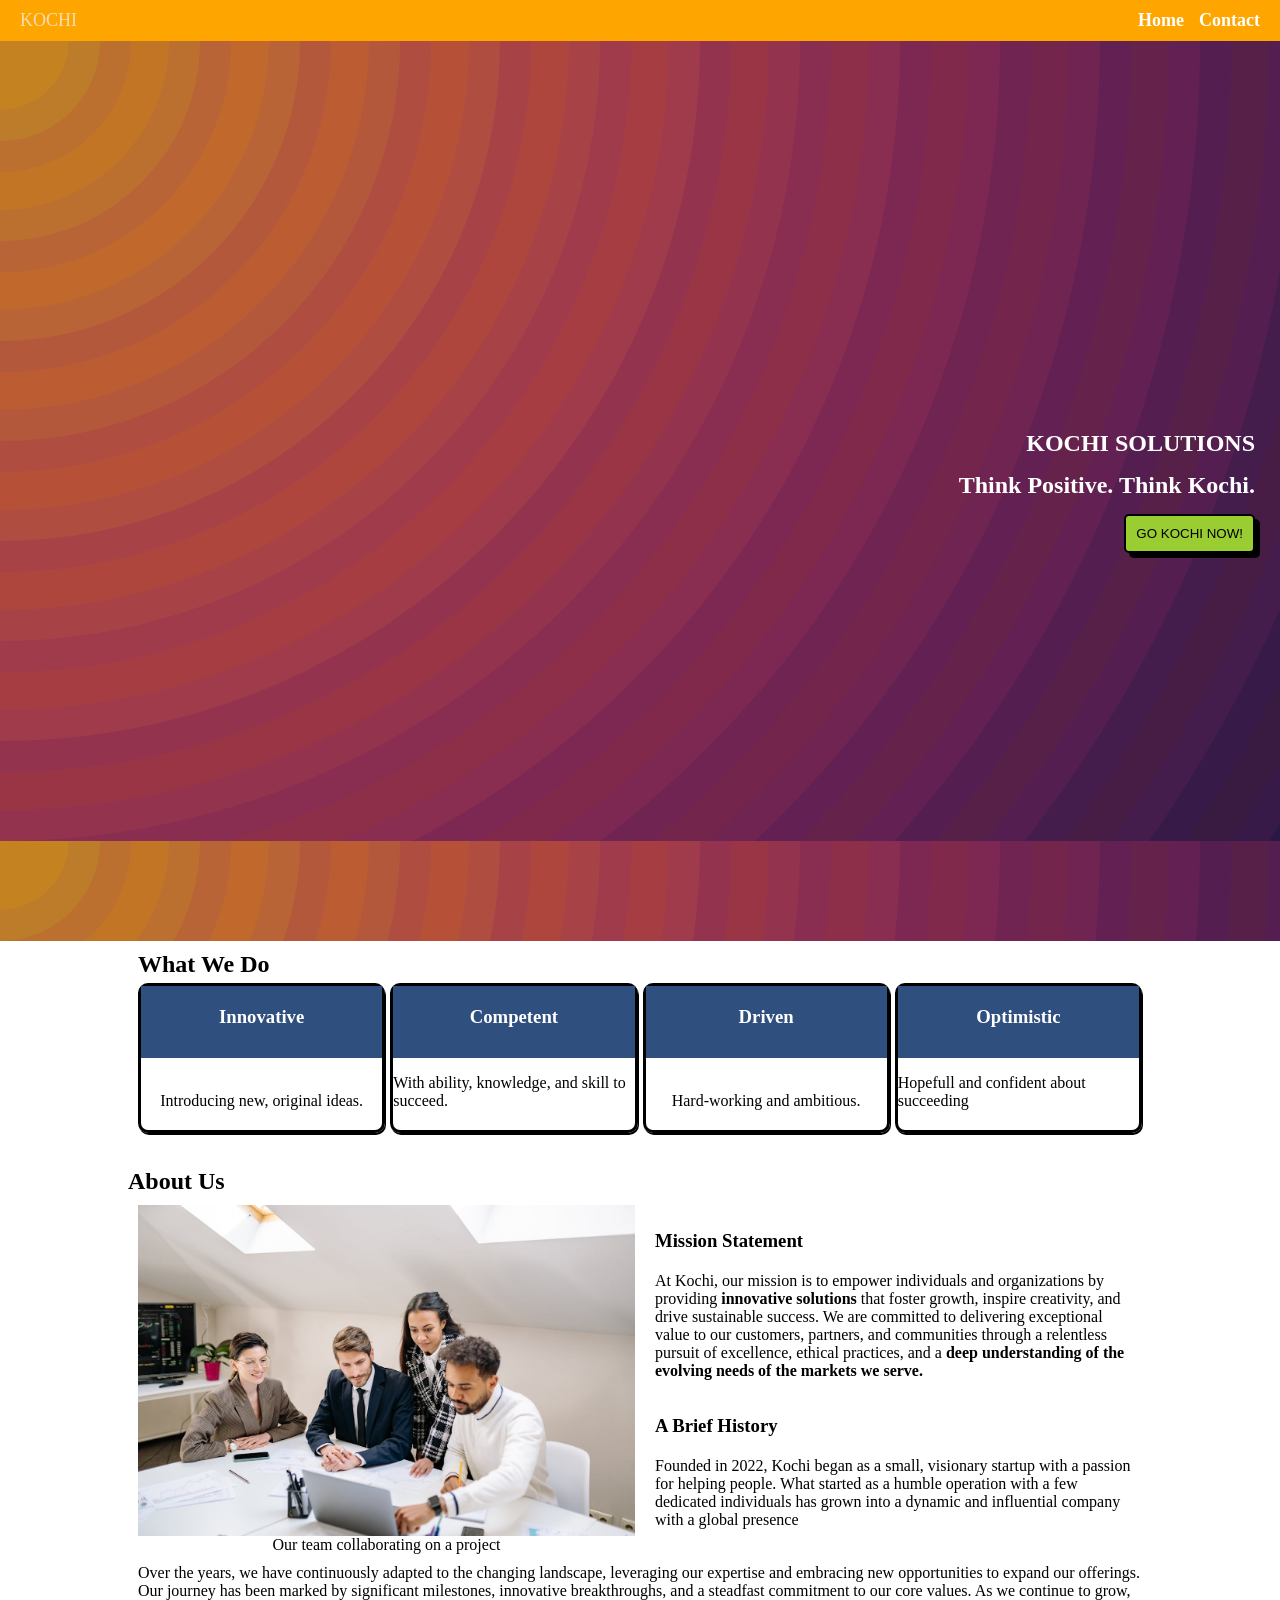
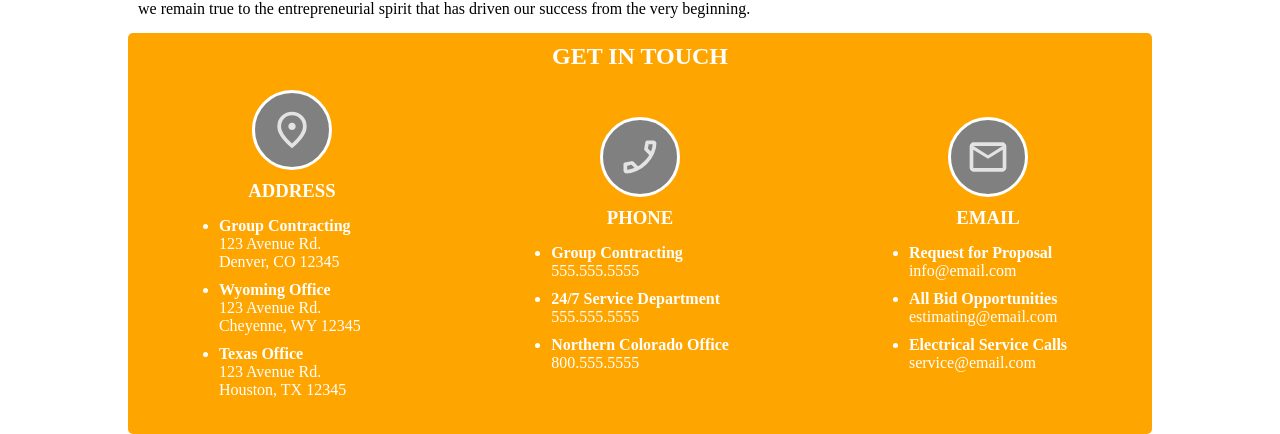
<file: index.html>
<!DOCTYPE html>
<html lang="en">

<head>
    <meta charset="UTF-8">
    <meta name="viewport" content="width=device-width, initial-scale=1.0">
    <title>Landing Page</title>
    <link rel="stylesheet" href="css/global.css">
    <link rel="stylesheet" href="css/home.css">
</head>

<body>
    <header>
        <section class="navbar">
            <p>KOCHI</p>
            <div class="Navigation_linkes">
                <ul>
                    <li><a href="index.html">Home</a></li>
                    <li><a href="pages/contacts.html">Contact</a></li>
                </ul>
            </div>
        </section>
        <section class="Hero_Section">
            <div class="Hero_Section_img">
                <div class="Hero_Section_content">
                    <h1>KOCHI SOLUTIONS</h1>
                    <h2>Think Positive. Think Kochi.</h2>
                    <button>GO KOCHI NOW!</button>
                </div>
            </div>
        </section>

    </header>
    <main>
        <section class="What_We_Do_Container">
            <h2>What We Do</h2>
            <div class="What_We_Do_row">
                <div class="option">
                    <h3>Innovative</h3>
                    <p>Introducing new, original ideas.</p>
                </div>
                <div class="option">
                    <h3>Competent</h3>
                    <p>With ability, knowledge,
                        and skill to succeed.</p>
                </div>
                <div class="option">
                    <h3>Driven</h3>
                    <p>Hard-working and
                        ambitious.</p>
                </div>
                <div class="option">
                    <h3>Optimistic</h3>
                    <p>Hopefull and confident
                        about succeeding</p>
                </div>

            </div>
        </section>
        <section class="About_Us_Container">
            <h2>About Us</h2>
            <div class="About_Us_divs">

                <figure class="meeting_figure">
                    <img src="images/people-working.jpg" alt="Two men and two women looks at a laptop screen">
                    <figcaption>Our team collaborating on a project</figcaption>
                </figure>
                <div class="Paragraph_right_of_the_photo ">
                    <div class="Mission_Statement">
                        <h3>Mission Statement</h3>
                        <p>At Kochi, our mission is to empower individuals and organizations
                            by providing <span> innovative solutions</span> that foster growth, inspire
                            creativity, and drive sustainable success. We are committed to
                            delivering exceptional value to our customers, partners, and
                            communities through a relentless pursuit of excellence, ethical
                            practices, and a <span> deep understanding of the evolving needs
                                of the markets we serve.</span></p>
                    </div>
                    <div class="Brief_History">
                        <h3>A Brief History</h3>
                        <p>Founded in 2022, Kochi began as a small, visionary startup with a
                            passion for helping people. What started as a humble operation
                            with a few dedicated individuals has grown into a dynamic and
                            influential company with a global presence</p>
                    </div>

                </div>
                <div class="Paragraph_below_the_photo">
                    <p>Over the years, we have continuously adapted to the changing landscape, leveraging our expertise
                        and embracing new
                        opportunities to expand our offerings. Our journey has been marked by significant milestones,
                        innovative breakthroughs, and
                        a steadfast commitment to our core values. As we continue to grow, we remain true to the
                        entrepreneurial spirit that has
                        driven our success from the very beginning.</p>
                </div>

            </div>
        </section>
    </main>
    <footer>
        <div class="footer_container">
            <h2>GET IN TOUCH</h2>
            <div class="footer_row">
                <div class="address">
                    <img src="icons/location_on_24dp_E3E3E3_FILL0_wght400_GRAD0_opsz24.svg" alt="location icon">
                    <h3>ADDRESS</h3>
                    <ul>
                        <li>Group Contracting<br>
                            123 Avenue Rd.<br>
                            Denver, CO 12345</li>
                        <li>Wyoming Office<br>
                            123 Avenue Rd.<br>
                            Cheyenne, WY 12345</li>
                        <li>Texas Office<br>
                            123 Avenue Rd.<br>
                            Houston, TX 12345</li>
                    </ul>
                </div>
                <div class="phone">
                    <img src="icons/phone_enabled_24dp_E3E3E3_FILL0_wght400_GRAD0_opsz24.svg" alt="Phone icon">
                    <h3>PHONE</h3>
                    <ul>
                        <li>Group Contracting<br>
                            555.555.5555</li>
                        <li>24/7 Service Department<br>
                            555.555.5555</li>
                        <li>Northern Colorado Office<br>
                            800.555.5555</li>
                    </ul>
                </div>
                <div class="email">
                    <img src="icons/mail_24dp_E3E3E3_FILL0_wght400_GRAD0_opsz24.svg" alt="email icon">
                    <h3>EMAIL</h3>
                    <ul>
                        <li>Request for Proposal<br>
                            info@email.com</li>
                        <li>All Bid Opportunities<br>
                            estimating@email.com</li>
                        <li>Electrical Service Calls<br>
                            service@email.com</li>
                    </ul>
                </div>
            </div>
        </div>
    </footer>
</body>

</html>
</file>
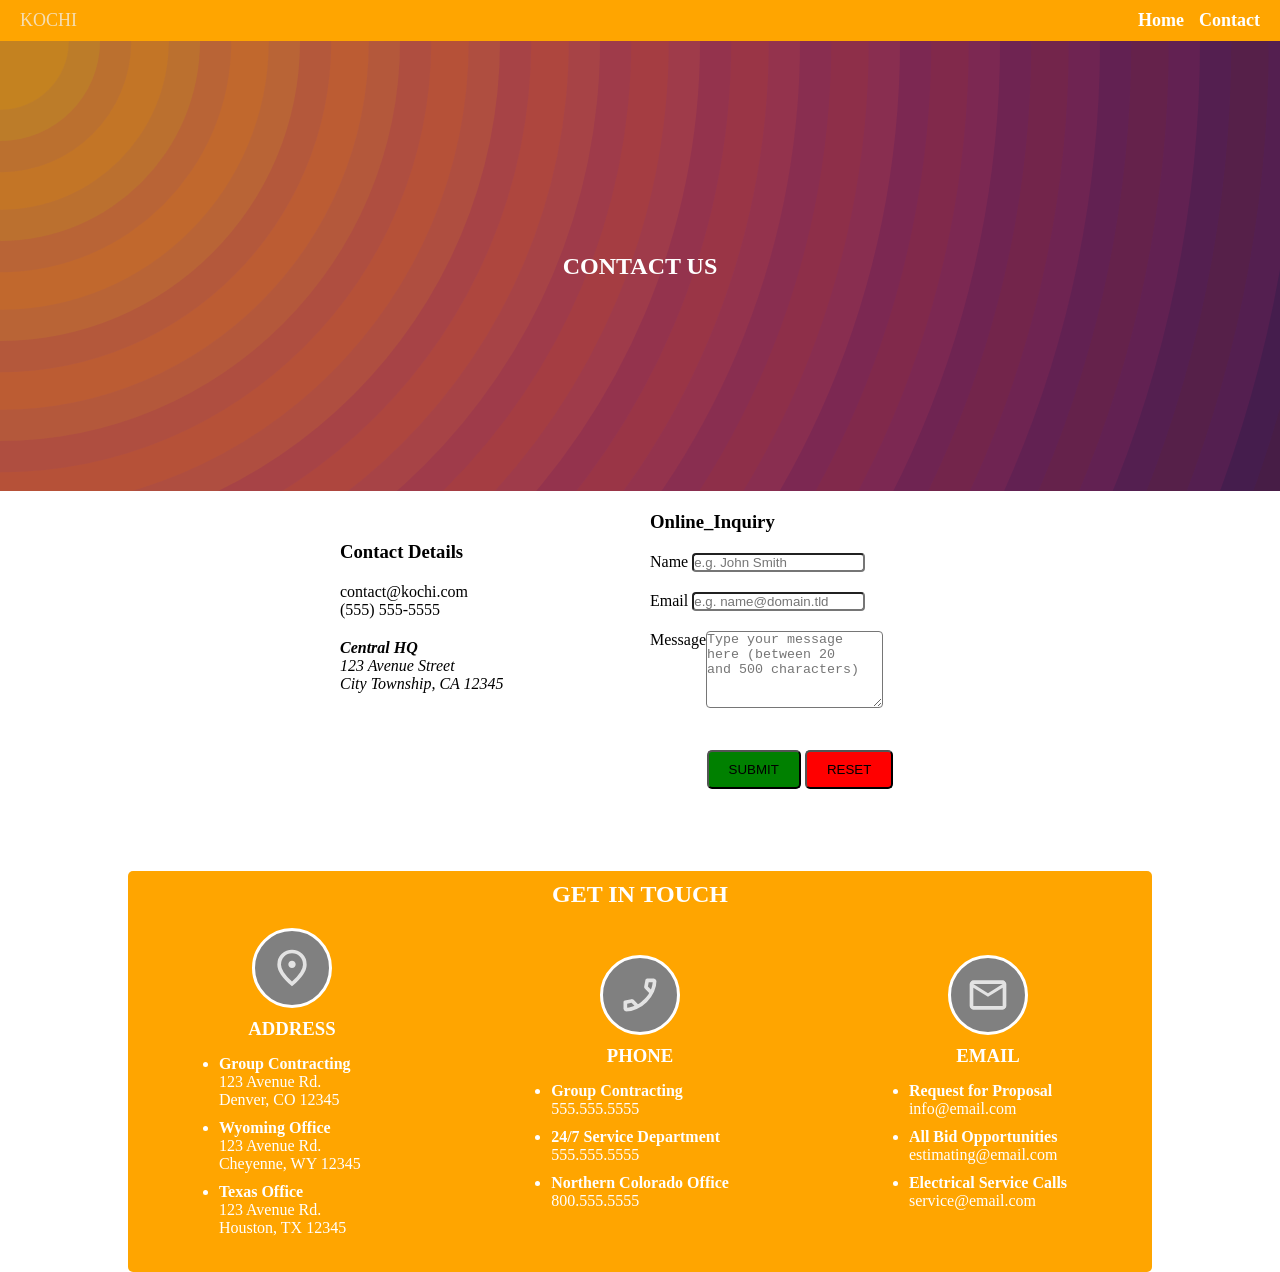
<file: pages/contacts.html>
<!DOCTYPE html>
<html lang="en">

<head>
    <meta charset="UTF-8">
    <meta name="viewport" content="width=device-width, initial-scale=1.0">
    <title>Contact</title>
    <link rel="stylesheet" href="../css/global.css">
    <link rel="stylesheet" href="../css/contact.css">
</head>

<body>
    <header>
        <section class="navbar">
            <p>KOCHI</p>
            <div class="Navigation_linkes">
                <ul>
                    <li><a href="../index.html">Home</a></li>
                    <li><a href="contacts.html">Contact</a></li>
                </ul>
            </div>
        </section>
        <section class="Hero_Section">
            <div class="Hero_Section_img">
                <div class="Hero_Section_content">
                    <h1>CONTACT US</h1>
                </div>
            </div>
        </section>
        
    </header>
    <main>
<section class="contact">
            <div class="Contact_Details">
                <h3>Contact Details</h3>
                <p>contact@kochi.com<br>(555) 555-5555</p>
                <address>
                    Central HQ <br>
                    123 Avenue Street <br>
                    City Township, CA 12345
                </address>
            </div>
            <div class="Online_Inquiry">
                <h3>Online_Inquiry</h3>
                <div class="name">
                <label for="Name">Name</label>
                <input type="text" id="Name" placeholder="e.g. John Smith">
                </div>
                <div class="email">
                <label for="email">Email</label>
                <input type="email" id="email" placeholder="e.g. name@domain.tld">
                </div>
                <div class="message">
                <label for="Message">Message</label>
                <textarea name="message" id="Message" rows="5" placeholder="Type your message here (between 20 
and 500 characters)"></textarea>
                </div>
                <div class="buttons">
                    <button class="submit">SUBMIT</button>
                    <button class="reset">RESET</button>
                </div>
            </div>
        </section>
    </main>
    <footer>
          <footer>
        <div class="footer_container">
            <h2>GET IN TOUCH</h2>
            <div class="footer_row">
                <div class="address">
                    <img src="../icons/location_on_24dp_E3E3E3_FILL0_wght400_GRAD0_opsz24.svg" alt="location icon">
                    <h3>ADDRESS</h3>
                    <ul>
                        <li>Group Contracting<br>
                            123 Avenue Rd.<br>
                            Denver, CO 12345</li>
                        <li>Wyoming Office<br>
                            123 Avenue Rd.<br>
                            Cheyenne, WY 12345</li>
                        <li>Texas Office<br>
                            123 Avenue Rd.<br>
                            Houston, TX 12345</li>
                    </ul>
                </div>
                <div class="phone">
                    <img src="../icons/phone_enabled_24dp_E3E3E3_FILL0_wght400_GRAD0_opsz24.svg" alt="Phone icon">
                    <h3>PHONE</h3>
                    <ul>
                        <li>Group Contracting<br>
                            555.555.5555</li>
                        <li>24/7 Service Department<br>
                            555.555.5555</li>
                        <li>Northern Colorado Office<br>
                            800.555.5555</li>
                    </ul>
                </div>
                <div class="email">
                    <img src="../icons/mail_24dp_E3E3E3_FILL0_wght400_GRAD0_opsz24.svg" alt="email icon">
                    <h3>EMAIL</h3>
                    <ul>
                        <li>Request for Proposal<br>
                            info@email.com</li>
                        <li>All Bid Opportunities<br>
                            estimating@email.com</li>
                        <li>Electrical Service Calls<br>
                            service@email.com</li>
                    </ul>
                </div>
            </div>
        </div>
    </footer>
    </footer>
</body>

</html>
</file>
<file: css/global.css>
*{
    margin: 0;
    padding: 0;
    box-sizing: border-box;
}
.navbar
{
display: flex;
justify-content: space-between;
padding: 10px 20px;
background-color: orange;
color: wheat;
font-size: large;
}
.Navigation_linkes ul
{
    display: flex;
    gap: 15px;
    list-style-type: none;    
}
.Navigation_linkes ul a:first-of-type
{
    font-weight: bold;
}
{
    font-weight: bold;
}
.Navigation_linkes ul a
{
    text-decoration: none;
}
.navbar a{
    color: white;
    
}
.Hero_Section
{  
    background-image: url(../images/rainbow-vortex.png);
}
input, textarea {
    border-radius: 4px;
}
.footer_container
{
    color: white;
}
.footer_container
{
    width: calc( 100% - 20% );
    margin: auto;
    display: flex;
    flex-direction: column;
    justify-content: center;
    align-items: center;
    background-color: orange;
    padding: 10px 0px;
    border-radius: 5px;
}
.footer_container .footer_row
{   width: 100%;
    display: grid;
    grid-template-columns: repeat(auto-fit,minmax(300px,1fr));
    gap: 20px   
   
}
.footer_container .footer_row .address,
.footer_container .footer_row .phone,
.footer_container .footer_row .email
{ 
display: flex;
flex-direction: column;
justify-content: center;
align-items: center;
gap: 10px;    
padding: 20px;
}
.footer_container ul
{
    display: flex;
    flex-direction: column;
    justify-content: center;
    align-items:start;
}


.footer_container ul li{
    padding: 5px 0px;
}
.footer_container ul li::first-line
{
    font-weight: bold;
}
footer img{
    width: 80px;
    background-color: gray;
    padding: 15px;
    border-radius: 50%;
    border-style: solid;

    
}
</file>
<file: css/home.css>
.Hero_Section_content
{
         height: 100vh;
         display: flex;
         flex-direction: column;
         align-items:end;
         justify-content: center;
         gap: 15px;
         padding-right: 25px;
         color: white;
}
.Hero_Section_content button
{
    padding: 10px;
    border-radius: 5px;
    background-color: yellowgreen;
    border-style: solid;
    box-shadow:5px 5px;
}
.What_We_Do_Container
{
    width: calc( 100% - 20% );
    display: flex;
    flex-direction: column;
    margin: auto;
    padding: 10px;
    gap: 5px;
}
.What_We_Do_row
{   
    display: grid;
    grid-template-columns: repeat(auto-fit,minmax(200px,1fr));
    gap: 5px;
}
.What_We_Do_row .option
{
    display: flex;
    flex-direction: column;
    justify-content:space-between;
    align-items:center;
    height: 150px;
    border-style: solid;
    border-radius: 10px;
    box-shadow: 1px 2px;
    
}
.What_We_Do_row .option h3{
  background-color: #2f4f7f;
    color: white;
    height: 50%;
    width: 100%;
    text-align: center;
    padding: 10px 0;
    padding: 20px 0px;
}
.What_We_Do_row .option p{
    padding: 0 0 20px 0;
}
.About_Us_Container 
{
    width: calc( 100% - 20% );
    margin: auto;
    padding: 15px 0px; 

}
.About_Us_Container h2{
    padding: 10px 0;
}
.About_Us_divs
{
    display: grid;
    grid-template-columns: 1fr 1fr;
    padding: 0px 10px;
    gap: 10px;
}
.About_Us_divs img{
    width: 100%;
}
.meeting_figure
{
    display: flex;
    flex-direction: column;
    justify-content: center;
    align-items: center;
}
.About_Us_divs .Paragraph_right_of_the_photo
{
    display: flex;
    flex-direction: column;
    justify-content: space-evenly;
    padding: 0px 10px;
    gap: 10px;
}
.About_Us_divs .Paragraph_right_of_the_photo .Mission_Statement span
{
    font-weight: bold;
}
.About_Us_divs .Paragraph_right_of_the_photo .Mission_Statement,.Brief_History
{
    display: flex;
    flex-direction: column;
    gap: 20px;
}

.About_Us_divs .Paragraph_below_the_photo
{
    grid-row: 2 /3;
    grid-column: 1 /3;
}

@media screen and (max-width:1200px){
    .About_Us_divs
{
    display: flex;
    flex-direction: column;
}
.About_Us_divs .Paragraph_right_of_the_photo .Mission_Statement,.Brief_History
{
    gap: 3px;
}

}
</file>
<file: css/contact.css>
.Hero_Section
{
         height: 50vh;
         display: flex;
         justify-content: center;
         align-items: center;
}
.Hero_Section h1{
    color: white;
}
.contact
{   
    width: calc( 100% - 20%);
    height: auto;   
    display: flex;
    justify-content: center;
    align-items: center;
    margin: 20px auto;
    gap: 20px;
}
.contact .Contact_Details
{
    width: 300px;
    height: 300px;
    display: flex;
    flex-direction: column;
    gap: 20px;
    padding: 10px;
}
.contact .Online_Inquiry
{   display: flex;
    width: 300px;
    height: 300px;
    flex-direction: column;
    gap: 20px;
    margin-bottom:40px ;
}
.contact .message
{
    display: flex;
}
address::first-line
{
    font-weight: bold;
}
.buttons
{
    margin: auto;
}
.buttons .submit
{
    background-color: green;
    border-radius: 5px;
    padding: 10px 20px;
}
.buttons .reset{
     background-color: red;
    border-radius: 5px;
    padding: 10px 20px;
}


@media screen and (max-width:1200px)
{
    .contact{
        display: grid;
        grid-template-columns: 1fr;
        grid-template-rows:1fr 1fr ;
        align-items: center;
        justify-content: center;
    }
.contact .Contact_Details,
.contact .Online_Inquiry    {
      align-items: center;
        width: 100%;
        height: auto;
    }

}
</file>
